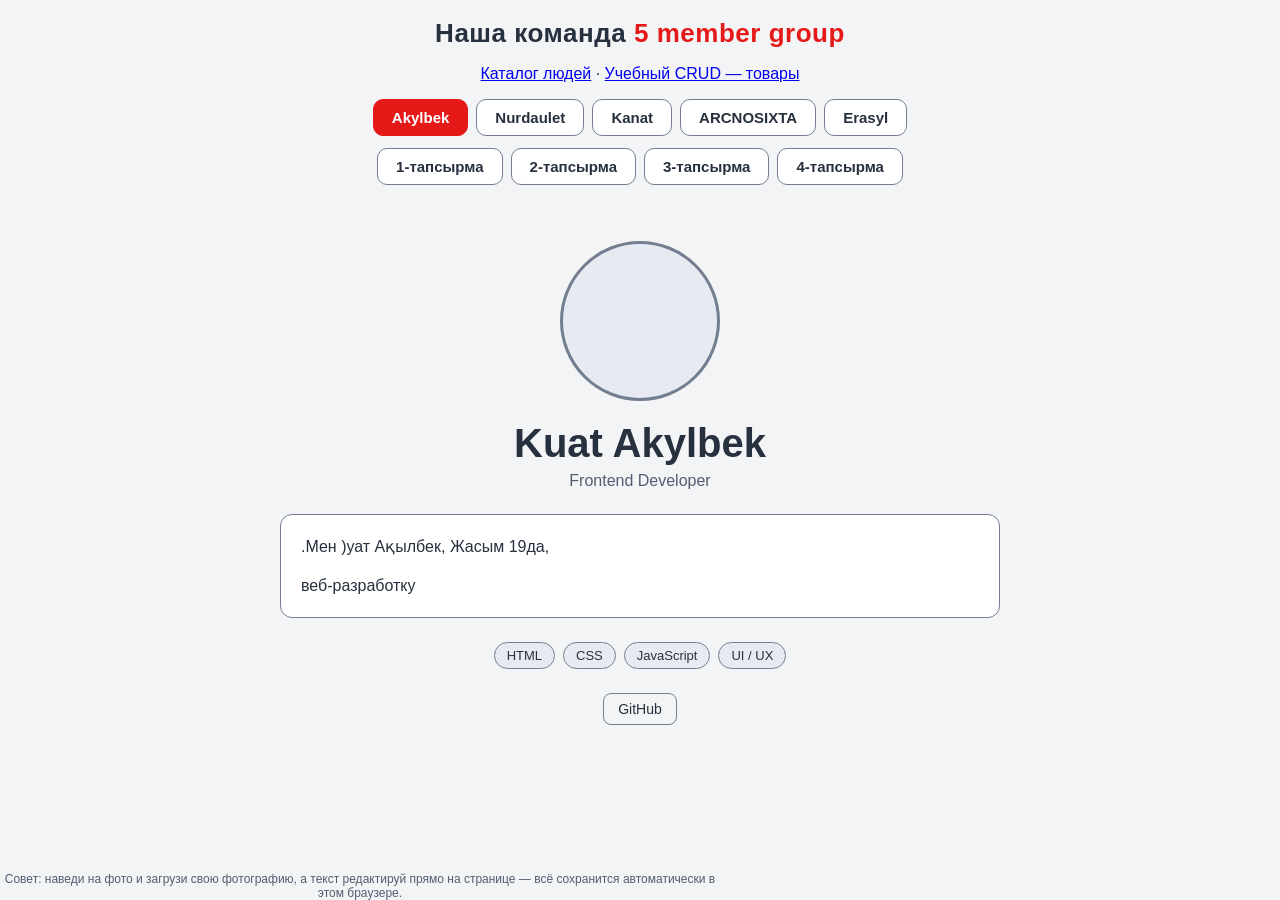
<file: index.html>
<!DOCTYPE html>
<html lang="ru">
<head>
<meta charset="UTF-8">
<meta name="viewport" content="width=device-width, initial-scale=1.0">
<title>Наша команда — 5 человек</title>
<style>
  /* Ашық режимнің түстері. */
  :root {
    color-scheme: light;
    --page-bg: #f3f4f6;
    --text: #27303e;
    --surface: #ffffff;
    --soft-bg: #e7eaf0;
    --muted: #525d70;
    --border: #737e90;
  }

  /* Қараңғы режимнің түстері. */
  body.dark-mode {
    color-scheme: dark;
    --page-bg: #0f1014;
    --text: #eef0f4;
    --surface: #171922;
    --soft-bg: #232634;
    --muted: #b5bdcc;
    --border: #8792a5;
  }

  * { box-sizing: border-box; margin: 0; padding: 0; }

  html, body { height: 100%; }

  body {
    font-family: Arial, Helvetica, sans-serif;
    background: var(--page-bg);
    color: var(--text);
    height: 100%;
    display: flex;
    flex-direction: column;
    overflow: hidden;
  }

  header {
    flex: 0 0 auto;
    text-align: center;
    padding: 18px 16px 16px;
  }

  h1 {
    font-size: clamp(18px, 3.5vw, 26px);
    font-weight: 800;
    letter-spacing: 0.02em;
    margin-bottom: 16px;
  }
  h1 span { color: #e61919; }

  .tabs {
    display: flex;
    flex-wrap: wrap;
    gap: 8px;
    justify-content: center;
  }

  .tab {
    cursor: pointer;
    border: 1px solid var(--border);
    background: var(--surface);
    color: var(--text);
    font-size: 15px;
    font-weight: 700;
    padding: 9px 18px;
    border-radius: 10px;
    transition: all 0.2s ease;
  }
  .tab:hover { border-color: #e61919; color: var(--text); }
  .tab.active {
    background: #e61919;
    border-color: #e61919;
    color: #fff;
  }

  .panels {
    flex: 1 1 auto;
    width: 100%;
    overflow: hidden;
    position: relative;
  }

  .panel {
    display: none;
    position: absolute;
    inset: 0;
    width: 100%;
    height: 100%;
    overflow-y: auto;
    padding: 40px 20px 80px;
  }
  .panel.active {
    display: block;
  }
  .panel.from-right { animation: slideRight .3s ease; }
  .panel.from-left  { animation: slideLeft  .3s ease; }

  @keyframes slideRight {
    from { transform: translateX(100%); opacity: 0; }
    to   { transform: translateX(0);    opacity: 1; }
  }
  @keyframes slideLeft {
    from { transform: translateX(-100%); opacity: 0; }
    to   { transform: translateX(0);     opacity: 1; }
  }

  .profile {
    max-width: 860px;
    margin: 0 auto;
    display: flex;
    flex-direction: column;
    align-items: center;
    text-align: center;
  }

  .avatar {
    width: 160px;
    height: 160px;
    border-radius: 50%;
    background: var(--soft-bg);
    border: 3px solid var(--border);
    overflow: hidden;
    position: relative;
    display: flex;
    align-items: center;
    justify-content: center;
    margin-bottom: 20px;
    color: var(--muted);
    font-size: 13px;
  }
  .avatar img {
    width: 100%;
    height: 100%;
    object-fit: cover;
    display: none;
  }
  .avatar img.ok { display: block; }
  .avatar-btn {
    position: absolute;
    inset: 0;
    display: flex;
    align-items: center;
    justify-content: center;
    background: rgba(0,0,0,0.55);
    color: #fff;
    font-size: 13px;
    font-weight: 700;
    opacity: 0;
    cursor: pointer;
    transition: opacity 0.2s ease;
  }
  .avatar:hover .avatar-btn { opacity: 1; }

  .name {
    font-size: clamp(26px, 5vw, 40px);
    font-weight: 800;
    margin-bottom: 6px;
  }
  .role {
    color: var(--muted);
    font-size: 16px;
    margin-bottom: 24px;
  }

  .about {
    line-height: 1.7;
    color: var(--text);
    text-align: left;
    width: 100%;
    max-width: 720px;
    margin-bottom: 24px;
    padding: 18px 20px;
    background: var(--surface);
    border: 1px solid var(--border);
    border-radius: 12px;
  }
  .about p { margin-bottom: 12px; }
  .about p:last-child { margin-bottom: 0; }

  .tags { display: flex; flex-wrap: wrap; gap: 8px; justify-content: center; margin-bottom: 24px; }
  .tag {
    background: var(--soft-bg);
    border: 1px solid var(--border);
    border-radius: 999px;
    padding: 5px 12px;
    font-size: 13px;
    color: var(--text);
  }

  .links { display: flex; flex-wrap: wrap; gap: 10px; justify-content: center; }
  .links a {
    color: var(--text);
    text-decoration: none;
    font-size: 14px;
    border: 1px solid var(--border);
    border-radius: 8px;
    padding: 7px 14px;
    transition: border-color 0.2s ease;
  }
  .links a:hover { border-color: #e61919; }

  /* редактируемые блоки */
  [contenteditable="true"] {
    outline: none;
    cursor: text;
  }
  [contenteditable="true"]:hover { box-shadow: 0 0 0 1px rgba(230,25,25,0.35); border-radius: 6px; }
  [contenteditable="true"]:focus { box-shadow: 0 0 0 2px rgba(230,25,25,0.6); border-radius: 6px; }

  .edit-hint {
    margin-top: 28px;
    font-size: 12px;
    color: var(--muted);
    text-align: center;
    max-width: 720px;
  }

  .theme-toggle {
    margin-top: 12px;
    padding: 10px 16px;
    border: 1px solid var(--border);
    border-radius: 8px;
    background: var(--surface);
    color: var(--text);
    font-size: 15px;
    cursor: pointer;
  }
  .theme-toggle:hover { background: var(--soft-bg); }
  button:focus-visible, a:focus-visible, input:focus-visible,
  select:focus-visible, textarea:focus-visible {
    outline: 2px solid var(--text);
    outline-offset: 3px;
  }
  input, select, textarea {
    background: var(--surface);
    color: var(--text);
    border: 1px solid var(--border);
  }
  table { border-collapse: collapse; background: var(--surface); }
  th, td { border: 1px solid var(--border); }
  .assignment-tabs {
    display: flex;
    justify-content: center;
    flex-wrap: wrap;
    gap: 8px;
    margin-top: 12px;
  }
  .panels { min-height: 0; }
  .assignment-card {
    max-width: 800px;
    margin: 0 auto;
    padding: 24px;
    background: var(--surface);
    border: 1px solid var(--border);
    border-radius: 12px;
    line-height: 1.5;
  }
  .assignment-card h2 { margin-bottom: 12px; }
  .assignment-card p { margin: 12px 0; color: var(--muted); }
  .assignment-card form, .count-controls {
    display: flex;
    flex-wrap: wrap;
    align-items: flex-end;
    gap: 15px;
    margin-top: 20px;
  }
  .assignment-card label { display: flex; flex-direction: column; gap: 6px; }
  .assignment-card input, .assignment-card select {
    padding: 10px;
    border-radius: 6px;
    font-size: 16px;
  }
  .assignment-card input { width: 100px; }
  .task-button {
    padding: 12px 18px;
    background: #b31515;
    color: white;
    border: none;
    border-radius: 6px;
    font-size: 16px;
    cursor: pointer;
  }
  .task-button:hover { background: #901111; }
  .table-container { overflow-x: auto; margin: 20px 0; }
  #table td { min-width: 50px; height: 50px; cursor: pointer; }
  #greeting { font-size: 20px; font-weight: bold; }
  #change-paragraph, .demo-element, .old-element {
    padding: 16px;
    background: var(--soft-bg);
    border: 1px solid var(--border);
    border-radius: 8px;
  }
  #change-paragraph { cursor: pointer; }
  #change-paragraph:focus-visible { outline: 2px solid var(--text); }
  .demo-element, .old-element { margin: 16px 0; }
  .element-actions { display: flex; flex-wrap: wrap; gap: 10px; margin: 16px 0; }
  .task-button:disabled { opacity: 0.5; cursor: default; }
  .demo-element.active { background: #b31515; color: white; }
  .new-div {
    width: calc(100% - 40px);
    max-width: 800px;
    margin: 0 auto 20px;
    padding: 16px 20px;
    background: var(--surface);
    border: 1px solid var(--border);
    border-radius: 8px;
    flex-shrink: 0;
  }
</style>
<script src="theme.js" defer></script>
</head>
<body>

<header>
<h1>Наша команда <span>5 member group</span></h1>
<p style="margin-bottom: 16px"><a href="users.html">Каталог людей</a> · <a href="crud.html">Учебный CRUD — товары</a></p>

<div class="tabs">
  <button class="tab active" data-tab="akyl">Akylbek</button>
  <button class="tab" data-tab="nurda">Nurdaulet</button>
  <button class="tab" data-tab="qana">Kanat</button>
  <button class="tab" data-tab="arcno">ARCNOSIXTA</button>
  <button class="tab" data-tab="era">Erasyl</button>
</div>
<div class="assignment-tabs" aria-label="Тапсырмалар">
  <button class="tab" type="button" data-tab="task1">1-тапсырма</button>
  <button class="tab" type="button" data-tab="task2">2-тапсырма</button>
  <button class="tab" type="button" data-tab="task3">3-тапсырма</button>
  <button class="tab" type="button" data-tab="task4">4-тапсырма</button>
</div>
</header>

<div class="panels">

  <section class="panel active from-right" id="akyl">
    <div class="profile">
      <div class="avatar">
        <img data-photo alt="Фото Akylbek">
        <label class="avatar-btn" for="file-akyl">Добавить фото</label>
        <input type="file" id="file-akyl" accept="image/*" hidden>
      </div>

      <h2 class="name" contenteditable="true" data-key="name">Kuat Akylbek</h2>
      <div class="role" contenteditable="true" data-key="role">Frontend Developer</div>

      <div class="about" contenteditable="true" data-key="about">
        <p>.Мен )уат Ақылбек, Жасым 19да, </p>
        <p>веб-разработку</p>
      </div>

      <div class="tags">
        <span class="tag">HTML</span>
        <span class="tag">CSS</span>
        <span class="tag">JavaScript</span>
        <span class="tag">UI / UX</span>
      </div>
      <div class="links">
        <a href="https://github.com/kuatakylbek44-ai">GitHub</a>
      </div>
    </div>
  </section>

  <section class="panel" id="nurda">
    <div class="profile">
      <div class="avatar">
        <img data-photo alt="Фото Nurdaulet">
        <label class="avatar-btn" for="file-nurda">Добавить фото</label>
        <input type="file" id="file-nurda" accept="image/*" hidden>
      </div>

      <h2 class="name" contenteditable="true" data-key="name">Nurdaulet</h2>
      <div class="role" contenteditable="true" data-key="role">Разработчик</div>

      <div class="about" contenteditable="true" data-key="about">
        <p>Студент 3 курса по специальности «Информационные системы». Работаю над мобильными приложениями на Flutter и развиваю веб-разработку.</p>
        <p>ЗAivia — умный счётчик калорий
Frontend-разработчик (Flutter)

Мобильное приложение с распознаванием еды по фото и подсчётом калорий.

Умные весы
Frontend-разработчик (Flutter)

Приложение, показывающее состав тела пользователя.</p>
      </div>

      <div class="tags">
        <span class="tag">JavaScript</span>
        <span class="tag">Backend</span>
      </div>
      <div class="links">
        <a href="tel:+77750767521">+7 775 076 7521</a>
      </div>
    </div>
  </section>

  <section class="panel" id="qana">
    <div class="profile">
      <div class="avatar">
        <img data-photo alt="Фото Kanat">
        <label class="avatar-btn" for="file-qana">Добавить фото</label>
        <input type="file" id="file-qana" accept="image/*" hidden>
      </div>

      <h2 class="name" contenteditable="true" data-key="name">Калмурзаев Канат</h2>
      <div class="role" contenteditable="true" data-key="role">Разработчик мобильных и веб-приложений</div>

      <div class="about" contenteditable="true" data-key="about">
        <p>Есімім Қанат. Астана Халықаралық Университетінде оқимын. ВТ-24А 3 курс студентімін. Қазіргі жұмысым iTrade компаниясында разработчик болып жумыс жасау</p>
        <p>Мақсатым жақсы разработчик болу</p>
      </div>

      <div class="tags">
        <span class="tag">Flutter</span>
        <span class="tag">Dart</span>
        <span class="tag">React</span>
        <span class="tag">JavaScript</span>
      </div>
      <div class="links">
        <a href="https://github.com/qalmurzayeev">GitHub</a>
        <a href="https://t.me/qalmurzayeevv">Telegram</a>
        <a href="mailto:qanatq@bk.ru">Почта</a>
      </div>
    </div>
  </section>

  <section class="panel" id="arcno">
    <div class="profile">
      <div class="avatar">
        <img data-photo alt="Фото ARCNOSIXTA" href="sites/arcno-photo.png">
        <label class="avatar-btn" for="file-arcno">Добавить фото</label>
        <input type="file" id="file-arcno" accept="image/*" hidden>
      </div>

      <h2 class="name" contenteditable="true" data-key="name">ARCNOSIXTA</h2>
      <div class="role" contenteditable="true" data-key="role">Продакт-менеджер / Frontend</div>

      <div class="about" contenteditable="true" data-key="about">
        <p>Был проект менеджером несколько проектов и в том числе проекты которые вышли в продакшен</p>
        <p>Создаю продукты на языке dart и бэкенд включительно</p>
      </div>

      <div class="tags">
        <span class="tag">Тактика</span>
        <span class="tag">JS</span>
        <span class="tag">CSS</span>
        <span class="tag">Deploy</span>
      </div>
      <div class="links">
        <a href="mailto:arcnosixta@gmail.com">Почта</a>
      </div>
    </div>
  </section>

  <section class="panel" id="era">
    <div class="profile">
      <div class="avatar">
        <img data-photo alt="Фото Erasyl">
        <label class="avatar-btn" for="file-era">Добавить фото</label>
        <input type="file" id="file-era" accept="image/*" hidden>
      </div>

      <h2 class="name" contenteditable="true" data-key="name">Erasyl</h2>
      <div class="role" contenteditable="true" data-key="role">Frontend Developer</div>

      <div class="about" contenteditable="true" data-key="about">
        <p>Меня зовут Куанышбек Ерасыл. Я студент 3-го курса группы ВТ-24. Активно развиваюсь в сферe IT и обучаюсь на UI/UX дизайнера, объединяя технический бэкграунд с проектированием удобных интерфейсов.</p>
        <p>На данный момент я находилась/находился в начале своего профессионального пути и активно развиваюсь как разработчик-самоучка.</p>
      </div>

      <div class="tags">
        <span class="tag">Three.js</span>
        <span class="tag">JavaScript</span>
        <span class="tag">Animation</span>
      </div>
      <div class="links">
        <a href="mailto:kuanysbek198@gmail.com">Почта</a>
      </div>
    </div>
  </section>

<section class="panel assignment-panel" id="task1">
  <div class="assignment-card">
    <h2>1-тапсырма</h2>
    <p class="assignment-hint">Батырмалармен элемент қосып, жойып көріңіз. Абзацты қайта басқанда бастапқы түрі қайтады.</p>
    <p id="greeting">Бұл бастапқы мәтін.</p>
    <button id="change-greeting" class="task-button" type="button">Мәтінді өзгерту</button>
    <div class="old-element">Бұл ескі элемент.</div>
    <div class="element-actions">
      <button id="create-element" class="task-button" type="button">Жаңа элемент жасау</button>
      <button id="delete-element" class="task-button" type="button">Ескі элементті жою</button>
    </div>
    <div id="paragraph-container"></div>
  </div>
</section>

<section class="panel assignment-panel" id="task2">
  <div class="assignment-card">
    <h2>2-тапсырма</h2>
    <p>Батырманы басқанда active класы қосылады немесе жойылады.</p>
    <div id="class-element" class="demo-element example">Кластарды басқару</div>
    <button type="button" id="toggle-class" class="task-button">active класын ауыстыру</button>
    <p id="class-list" aria-live="polite"></p>
  </div>
</section>

<section class="panel assignment-panel" id="task3">
  <div class="assignment-card">
  <h2>3-тапсырма — кесте</h2>
  <p>Введите количество строк и столбцов от 1 до 30.</p>

  <form id="table-form">
    <label for="rows">Строки
      <input id="rows" type="number" min="1" max="30" step="1" value="3" required>
    </label>
    <label for="columns">Столбцы
      <input id="columns" type="number" min="1" max="30" step="1" value="4" required>
    </label>
    <button class="task-button" type="submit">Создать таблицу</button>
  </form>

  <p id="message" aria-live="polite">Таблица появится после нажатия кнопки.</p>
  <div class="table-container">
    <table id="table" aria-label="Созданная таблица"></table>
  </div>

  <p>Нажимайте на ячейку, чтобы менять её цвет: красный, зелёный, синий, жёлтый.</p>
  <div class="count-controls">
  <div>
  <label for="count-color">Цвет для подсчёта</label>
  <select id="count-color">
    <option value="red">Красный</option>
    <option value="green">Зелёный</option>
    <option value="blue">Синий</option>
    <option value="yellow">Жёлтый</option>
  </select>
  </div>
  <button class="task-button" id="count-button" type="button">Подсчитать</button>
  </div>
  <p id="count-result" aria-live="polite">Выберите цвет и нажмите «Подсчитать».</p>
  <p id="all-colors-result" aria-live="polite">Боялған ұяшықтар жоқ.</p>
  </div>
</section>

<section class="panel assignment-panel" id="task4">
  <div class="assignment-card">
    <h2>4-тапсырма — қараңғы режим</h2>
    <p>Батырманы басып, ашық және қараңғы режимді ауыстырыңыз.</p>
    <button id="theme-toggle" class="theme-toggle" type="button">🌙 Қараңғы режим</button>
  </div>
</section>
</div>

<div class="edit-hint">
  Совет: наведи на фото и загрузи свою фотографию, а текст редактируй прямо на странице — всё сохранится автоматически в этом браузере.
</div>

<script>
  var tabs = document.querySelectorAll('.tab');
  var panels = document.querySelectorAll('.panel');
  var current = Array.prototype.indexOf.call(panels, document.querySelector('.panel.active'));

  tabs.forEach(function (tab, index) {
    tab.addEventListener('click', function () {
      if (index === current) return;

      tabs.forEach(function (t) { t.classList.remove('active'); });
      tab.classList.add('active');

      var target = document.getElementById(tab.dataset.tab);
      target.classList.remove('from-left', 'from-right');
      target.classList.add('active', index > current ? 'from-right' : 'from-left');

      panels.forEach(function (p) {
        if (p !== target) p.classList.remove('active');
      });

      // Тапсырмаларда профиль кеңесін жасырамыз.
      document.querySelector('.edit-hint').hidden = target.classList.contains('assignment-panel');
      var newDiv = document.querySelector('.new-div');
      if (newDiv) newDiv.hidden = target.id !== 'task1';
      current = index;
    });
  });

  /* ---------- сохранение текста ---------- */
  var store = {
    get: function (k) { try { return localStorage.getItem(k); } catch (e) { return null; } },
    set: function (k, v) { try { localStorage.setItem(k, v); } catch (e) {} }
  };

  document.querySelectorAll('.panel:not(.assignment-panel)').forEach(function (panel) {
    var id = panel.id;

    panel.querySelectorAll('[data-key]').forEach(function (el) {
      var key = id + '_' + el.dataset.key;
      var saved = store.get(key);
      if (saved && saved.trim()) el.innerHTML = saved;
      el.addEventListener('input', function () { store.set(key, el.innerHTML); });
      el.addEventListener('blur', function () { store.set(key, el.innerHTML); });
    });

    var input = panel.querySelector('input[type="file"]');
    var img = panel.querySelector('[data-photo]');

    var savedPhoto = store.get(id + '_photo');
    if (savedPhoto) { img.src = savedPhoto; img.classList.add('ok'); }

    input.addEventListener('change', function () {
      var file = input.files && input.files[0];
      if (!file) return;
      var reader = new FileReader();
      reader.onload = function () {
        img.src = reader.result;
        img.classList.add('ok');
        store.set(id + '_photo', reader.result);
      };
      reader.readAsDataURL(file);
    });
  });
</script>

<script src="sites/cell-colors.js"></script>
<script src="color-count.js"></script>
<script src="assignments.js"></script>
</body>
</html>
</file>
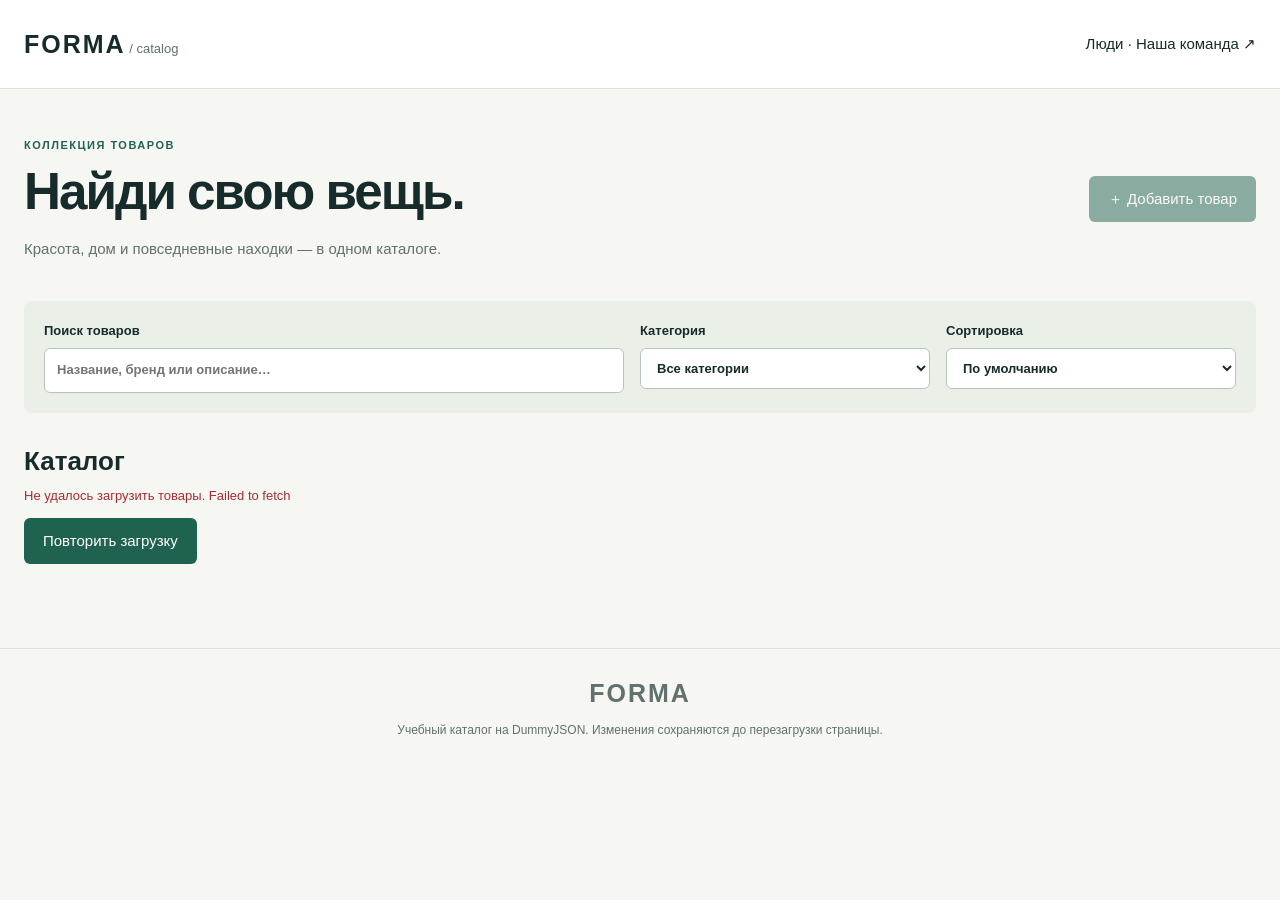
<file: crud.html>
<!DOCTYPE html>
<html lang="ru">
<head>
  <meta charset="UTF-8">
  <meta name="viewport" content="width=device-width, initial-scale=1.0">
  <title>FORMA — каталог товаров</title>
  <link rel="stylesheet" href="crud/styles.css">
  <link rel="stylesheet" href="users/styles.css">
  <link rel="stylesheet" href="crud/reviews.css">
  <script type="module" src="crud/app.js"></script>
</head>
<body>
  <header class="site-header"><a class="logo" href="crud.html">FORMA<span> / catalog</span></a><nav><a href="users.html">Люди</a> · <a href="index.html">Наша команда ↗</a></nav></header>
  <main>
    <div class="page-heading"><div><p class="eyebrow">КОЛЛЕКЦИЯ ТОВАРОВ</p><h1>Найди свою вещь.</h1><p class="muted">Красота, дом и повседневные находки — в одном каталоге.</p></div><button id="add-product" disabled>＋ Добавить товар</button></div>
    <section class="toolbar" aria-label="Поиск и фильтры">
      <label class="search" for="search">Поиск товаров<input id="search" type="search" placeholder="Название, бренд или описание…"></label>
      <label for="category">Категория<select id="category"><option value="">Все категории</option></select></label>
      <label for="sort">Сортировка<select id="sort"><option value="default">По умолчанию</option><option value="price-asc">Сначала дешевле</option><option value="price-desc">Сначала дороже</option><option value="rating">По рейтингу</option></select></label>
    </section>
    <div class="list-heading"><h2>Каталог</h2><span id="product-count" class="muted"></span></div>
    <p id="status" role="status" aria-live="polite"></p><button id="retry-button" hidden>Повторить загрузку</button>
    <div id="loading" class="loading" hidden>Загружаем коллекцию…</div>
    <p id="empty-message" class="empty" hidden>Товаров пока нет.</p>
    <div id="products-body" class="product-grid"></div>
    <noscript>Для работы каталога включите JavaScript.</noscript>
  </main>
  <footer><span class="logo">FORMA</span><p>Учебный каталог на DummyJSON. Изменения сохраняются до перезагрузки страницы.</p></footer>
  <dialog id="detail-dialog" aria-labelledby="detail-title"><button class="close" data-close="detail-dialog" aria-label="Закрыть подробности">×</button><div id="detail-content"></div></dialog>
  <dialog id="create-dialog" class="forms editor" aria-labelledby="create-heading"><button class="close" data-close="create-dialog" aria-label="Закрыть добавление">×</button><p class="eyebrow">НОВЫЙ ТОВАР</p><h2 id="create-heading">Добавление в каталог</h2><p class="muted">Название и цена обязательны. Остальные поля можно заполнить позже.</p><div id="create-container"></div><p class="dialog-status" role="status" aria-live="polite"></p></dialog>
  <dialog id="edit-dialog" class="forms editor" aria-labelledby="edit-heading"><button class="close" data-close="edit-dialog" aria-label="Закрыть редактирование">×</button><p class="eyebrow">УПРАВЛЕНИЕ ТОВАРОМ</p><h2 id="edit-heading">Редактирование</h2><div id="edit-container"></div><p class="dialog-status" role="status" aria-live="polite"></p></dialog>
  <dialog id="reviewer-dialog" aria-labelledby="reviewer-title"><button class="close" data-close="reviewer-dialog" aria-label="Закрыть карточку автора" autofocus>×</button><h2 id="reviewer-title">Автор отзыва</h2><div id="reviewer-content" aria-live="polite"></div></dialog>
</body>
</html>
</file>
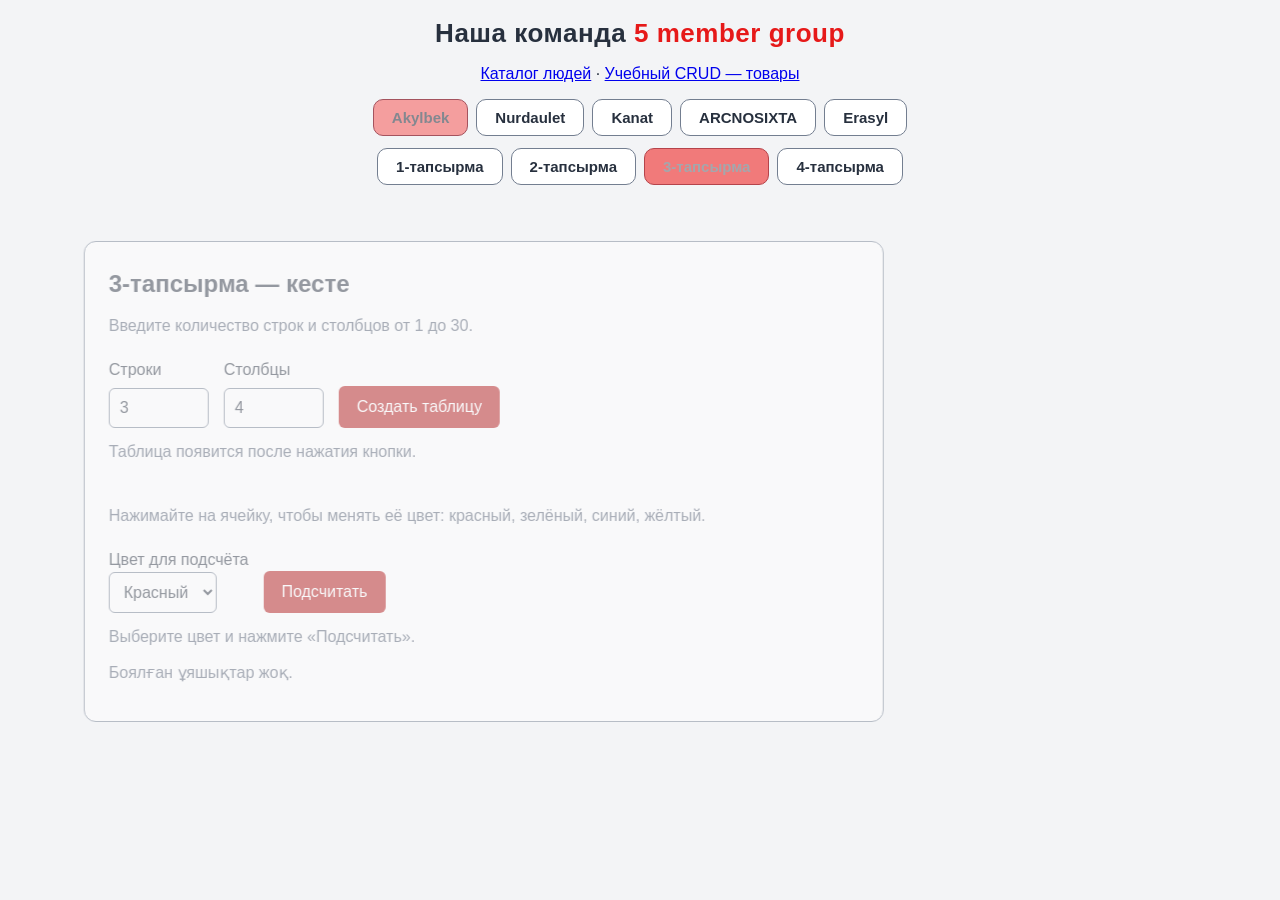
<file: table.html>
<!DOCTYPE html>
<html lang="kk">
<head>
  <meta charset="UTF-8">
  <meta http-equiv="refresh" content="0; url=index.html#task3">
  <title>3 тапсырма</title>
</head>
<body>
  <a href="index.html#task3">3 тапсырманы ашу</a>
</body>
</html>
</file>
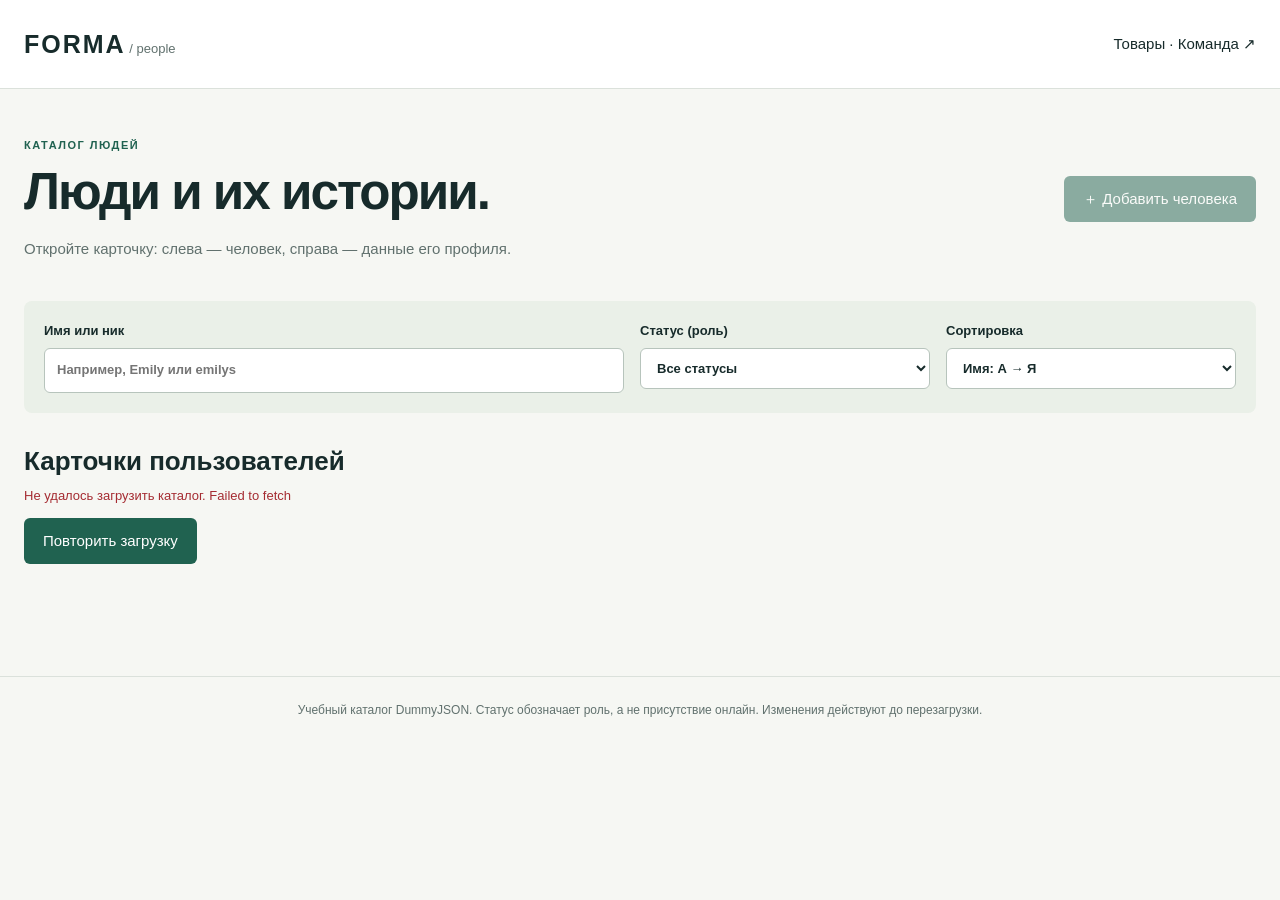
<file: users.html>
<!DOCTYPE html>
<html lang="ru">
<head>
  <meta charset="UTF-8">
  <meta name="viewport" content="width=device-width, initial-scale=1.0">
  <title>FORMA — люди</title>
  <link rel="stylesheet" href="crud/styles.css">
  <link rel="stylesheet" href="users/styles.css">
  <script type="module" src="users/app.js"></script>
</head>
<body>
  <header class="site-header"><a class="logo" href="users.html">FORMA<span> / people</span></a><nav><a href="crud.html">Товары</a> · <a href="index.html">Команда ↗</a></nav></header>
  <main>
    <div class="page-heading"><div><p class="eyebrow">КАТАЛОГ ЛЮДЕЙ</p><h1>Люди и их истории.</h1><p class="muted">Откройте карточку: слева — человек, справа — данные его профиля.</p></div><button id="add-person" disabled title="Добавление реализует Нурда">＋ Добавить человека</button></div>
    <section class="toolbar" aria-label="Поиск и фильтры">
      <label class="search" for="search">Имя или ник<input id="search" type="search" placeholder="Например, Emily или emilys"></label>
      <label for="role">Статус (роль)<select id="role"><option value="">Все статусы</option><option value="user">Пользователь</option><option value="moderator">Модератор</option><option value="admin">Админ</option></select></label>
      <label for="sort">Сортировка<select id="sort"><option value="name-asc">Имя: А → Я</option><option value="name-desc">Имя: Я → А</option><option value="default">По умолчанию</option></select></label>
    </section>
    <div class="list-heading"><h2>Карточки пользователей</h2><span id="count" class="muted" aria-live="polite"></span></div>
    <p id="status" role="status" aria-live="polite"></p><button id="retry" hidden>Повторить загрузку</button>
    <p id="empty" class="empty" hidden></p><ul id="people" aria-label="Люди"></ul>
    <noscript>Включите JavaScript для просмотра каталога.</noscript>
  </main>
  <footer>Учебный каталог DummyJSON. Статус обозначает роль, а не присутствие онлайн. Изменения действуют до перезагрузки.</footer>
  <dialog id="person-dialog" aria-labelledby="person-title"><button class="close" data-close="person-dialog" aria-label="Закрыть профиль" autofocus>×</button><div id="person-content" class="person-details"></div></dialog>
  <dialog id="create-dialog" class="editor" aria-labelledby="create-heading"><button class="close" data-close="create-dialog" aria-label="Закрыть добавление">×</button><h2 id="create-heading">Добавить человека</h2><div id="create-container"></div><p class="dialog-status" role="status"></p></dialog>
  <dialog id="edit-dialog" class="editor" aria-labelledby="edit-heading"><button class="close" data-close="edit-dialog" aria-label="Закрыть редактирование">×</button><h2 id="edit-heading">Редактировать профиль</h2><div id="edit-container"></div><p class="dialog-status" role="status"></p></dialog>
</body>
</html>
</file>
<file: crud/styles.css>
:root { --ink:#172b2b; --muted:#61716e; --accent:#206250; --paper:#f6f7f3; --line:#dbe1db; --error:#a52c32; }
* { box-sizing:border-box; }
body { margin:0; background:var(--paper); color:var(--ink); font:15px/1.6 Arial,sans-serif; }
body:has(dialog[open]) { overflow:hidden; }
a { color:inherit; text-decoration:none; }
a:hover { text-decoration:underline; }
.site-header { padding:24px max(24px,calc((100% - 1280px)/2)); background:white; border-bottom:1px solid var(--line); display:flex; justify-content:space-between; align-items:center; gap:20px; }
.logo { font-size:25px; font-weight:800; letter-spacing:2px; }
.logo span { font-size:13px; font-weight:400; letter-spacing:0; color:var(--muted); }
main { max-width:1328px; margin:auto; padding:40px 24px 64px; }
.page-heading { display:flex; justify-content:space-between; align-items:center; gap:24px; margin-bottom:32px; }
h1 { font-size:clamp(32px,4vw,52px); line-height:1.15; letter-spacing:-2px; margin:8px 0 16px; }
h2 { font-size:26px; line-height:1.25; margin:8px 0 16px; }
h3 { line-height:1.4; }
p { margin:8px 0; }
.eyebrow { font-size:11px; letter-spacing:1.5px; font-weight:700; text-transform:uppercase; color:var(--accent); }
.muted { color:var(--muted); }
button,input,select,textarea { font:inherit; }
button { cursor:pointer; border:1px solid transparent; border-radius:6px; background:var(--accent); color:white; padding:10px 18px; }
button:hover { filter:brightness(.94); }
button:disabled { opacity:.5; cursor:wait; }
.secondary { background:white; border-color:var(--line); color:var(--ink); }
.danger { background:#fff4f2; color:var(--error); }
input,select,textarea { width:100%; min-width:0; background:white; border:1px solid #b7c4bc; border-radius:6px; padding:11px 12px; color:var(--ink); margin-top:6px; }
textarea { resize:vertical; }
label { display:block; font-size:13px; font-weight:600; }
.toolbar { display:grid; grid-template-columns:2fr 1fr 1fr; gap:16px; padding:20px; background:#eaf0e8; border-radius:8px; }
.list-heading { margin-top:32px; display:flex; justify-content:space-between; align-items:center; }
.list-heading h2 { margin:0; }
#status { font-size:13px; color:var(--muted); min-height:24px; }
[data-error="true"] { color:var(--error)!important; }
.product-grid { display:grid; grid-template-columns:repeat(4,minmax(0,1fr)); gap:24px; margin-top:20px; }
.product-card { background:white; border:1px solid var(--line); border-radius:8px; overflow:hidden; display:flex; flex-direction:column; transition:box-shadow .15s; }
.product-card:hover { box-shadow:0 8px 24px #172b2b12; }
.product-open { background:white; color:var(--ink); padding:0; text-align:left; border:0; border-radius:0; flex:1; width:100%; }
.product-open:hover { filter:none; }
.image-frame { aspect-ratio:1.15; background:#eef1ec; display:flex; align-items:center; justify-content:center; color:var(--muted); overflow:hidden; }
.image-frame img { width:100%; height:100%; object-fit:contain; padding:16px; }
.card-summary { padding:20px 20px 12px; }
.card-summary h3 { font-size:16px; margin:8px 0; min-height:45px; display:-webkit-box; -webkit-line-clamp:2; -webkit-box-orient:vertical; overflow:hidden; }
.card-description { font-size:13px; color:var(--muted); display:-webkit-box; -webkit-line-clamp:2; -webkit-box-orient:vertical; overflow:hidden; min-height:42px; }
.rating { color:#806017; font-size:13px; }
.price { font-size:23px; }
.card-actions { display:flex; gap:8px; padding:0 20px 20px; }
.card-actions button { font-size:12px; padding:7px 12px; }
.loading,.empty { padding:60px 24px; text-align:center; background:white; border:1px dashed var(--line); border-radius:8px; }
footer { border-top:1px solid var(--line); padding:24px; text-align:center; color:var(--muted); font-size:12px; }
dialog { width:min(1060px,calc(100% - 32px)); max-height:calc(100dvh - 32px); padding:40px; border:0; border-radius:12px; color:var(--ink); overflow:auto; box-shadow:0 24px 80px #0003; }
dialog::backdrop { background:#10241dc2; }
.close { position:absolute; top:12px; right:12px; background:#eef1ec; color:var(--ink); font-size:25px; line-height:1; padding:8px 12px; }
.detail-layout { display:grid; grid-template-columns:1fr 1fr; gap:32px; margin-top:12px; }
.detail-layout h2 { font-size:32px; }
.detail-price { font-size:32px; font-weight:700; }
.description { color:var(--muted); white-space:pre-wrap; }
.actions { display:flex; flex-wrap:wrap; gap:12px; margin-top:24px; }
.thumbnails { display:flex; flex-wrap:wrap; gap:8px; margin-top:12px; }
.thumbnails button { padding:0; background:white; border:1px solid var(--line); width:64px; }
.thumbnails .image-frame { aspect-ratio:1; }
.thumbnails img { padding:4px; }
.specs { margin:0; }
.specs > div { display:grid; grid-template-columns:minmax(120px,1fr) 2fr; gap:16px; border-bottom:1px solid var(--line); padding:10px 0; }
dt { color:var(--muted); font-size:13px; }
dd { margin:0; overflow-wrap:anywhere; }
.detail-list { list-style:none; padding:0; margin:0; }
.detail-list > li { padding:8px 0; }
.editor { width:min(900px,calc(100% - 32px)); }
fieldset { border:0; padding:0; margin:0; min-width:0; }
fieldset > label { margin:16px 0; }
.field-grid { display:grid; grid-template-columns:1fr 1fr; gap:16px; margin:20px 0; }
.wide { grid-column:1/-1; }
.dialog-status { margin-top:16px; }
:focus-visible { outline:3px solid #bd7b22; outline-offset:3px; }
[hidden] { display:none!important; }
@media(max-width:1024px) { .product-grid { grid-template-columns:repeat(3,minmax(0,1fr)); gap:16px; } }
@media(max-width:768px) { .product-grid { grid-template-columns:repeat(2,minmax(0,1fr)); } .toolbar { grid-template-columns:1fr 1fr; } .search { grid-column:1/-1; } .page-heading { align-items:flex-start; flex-direction:column; } .detail-layout { grid-template-columns:1fr; } dialog { padding:40px 20px 24px; } }
@media(max-width:440px) { main { padding:24px 16px; } .site-header { padding:16px; } .site-header > a:last-child { font-size:12px; } .product-grid { grid-template-columns:1fr; } .field-grid,.toolbar { grid-template-columns:1fr; } .specs > div { grid-template-columns:1fr; gap:4px; } .list-heading { align-items:flex-start; gap:12px; } }
@media(prefers-reduced-motion:reduce) { * { transition:none!important; } }
</file>
<file: users/styles.css>
#people { list-style:none; padding:0; margin:24px 0; display:grid; grid-template-columns:repeat(auto-fit,minmax(min(100%,340px),1fr)); gap:20px; }
.person-row { min-width:0; border:1px solid var(--line); border-radius:8px; background:white; padding:16px; }
.person-open { display:block; width:100%; text-align:left; background:white; color:var(--ink); padding:0; }
.person-avatar { position:relative; flex-shrink:0; width:72px; height:72px; background:#eaf0e8; display:grid; place-items:center; border-radius:8px; overflow:hidden; font-size:24px; }
.person-avatar img { position:absolute; width:100%; height:100%; object-fit:cover; background:#eaf0e8; }
.user-card { width:380px; max-width:100%; min-height:132px; display:flex; align-items:center; gap:16px; padding:16px; border:1px solid var(--line); border-radius:8px; background:#f6f7f3; color:var(--ink); }
.user-card-text { min-width:0; display:flex; flex-direction:column; overflow-wrap:anywhere; }
.user-card-text strong { font-size:17px; }
.user-card-id { color:var(--muted); font-size:12px; margin-top:8px; }
.role-badge { display:inline-block; background:#eaf0e8; color:#206250; padding:4px 12px; border-radius:4px; font-size:12px; margin-top:12px; }
.person-actions { display:flex; gap:8px; margin-top:16px; }
.person-details { display:grid; grid-template-columns:minmax(0,1fr) minmax(0,1fr); gap:32px; padding-top:16px; overflow-wrap:anywhere; }
.profile-half { padding-right:32px; border-right:1px solid var(--line); }
.profile-half > .person-avatar { width:100%; height:auto; aspect-ratio:1; max-width:300px; font-size:64px; }
.profile-half h2 { margin:24px 0 8px; }
.card-half { min-width:0; }
.card-half > h3 { margin-top:32px; }
button:disabled { cursor:default; }
@media(max-width:768px) {
  .person-details { grid-template-columns:1fr; }
  .profile-half { border-right:0; padding-right:0; border-bottom:1px solid var(--line); padding-bottom:24px; }
  .profile-half > .person-avatar { max-width:220px; }
}
@media(max-width:400px) {
  .user-card { padding:12px; gap:12px; }
  .user-card .person-avatar { width:56px; height:56px; }
}
</file>
<file: crud/reviews.css>
.reviews-list { list-style:none; padding:0; display:grid; gap:20px; }
.review { padding:20px; border:1px solid var(--line); border-radius:8px; }
.review-author { display:block; max-width:100%; padding:0; background:transparent; text-align:left; color:var(--ink); }
.reviewer-layout { display:grid; grid-template-columns:minmax(0,1fr) minmax(0,1fr); gap:32px; }
.reviewer-profile { border-left:1px solid var(--line); padding-left:32px; overflow-wrap:anywhere; }
.reviewer-profile > .person-avatar { width:160px; height:160px; }
.reviewer-carts { min-width:0; }
.cart-product { display:flex; gap:16px; padding:16px 0; border-bottom:1px solid var(--line); overflow-wrap:anywhere; }
.cart-product .image-frame { width:88px; height:88px; flex-shrink:0; }
.cart-product h4 { margin:0; }
.cart-product:hover { background:var(--paper); text-decoration:none; }
.cart-product:hover h4 { text-decoration:underline; }
@media(max-width:768px) {
  .reviewer-layout { grid-template-columns:1fr; }
  .reviewer-profile { border-left:0; padding-left:0; border-top:1px solid var(--line); padding-top:24px; }
  .review { padding:12px; }
}
</file>
